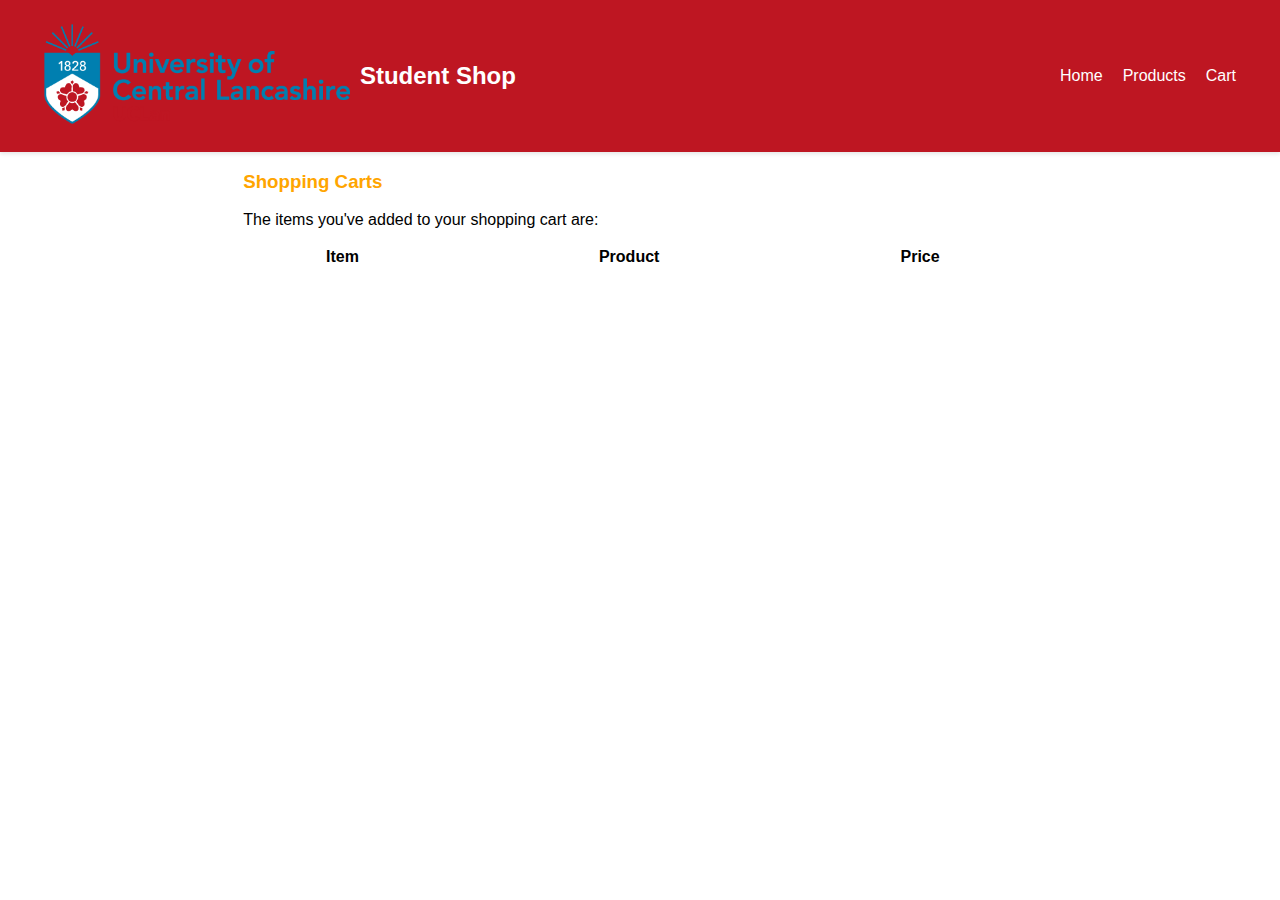
<file: cart.html>
<!DOCTYPE html>
<html lang="en">

<head>
    <meta charset="UTF-8">
    <meta name="viewport" content="width=device-width, initial-scale=1.0">
    <title>Item</title>
    <link rel="stylesheet" href="style.css">
</head>

<body>
    <header>
        <nav>
            <div class="nav-logo">
                <a href=""><img src="uclan.png" alt=""></a>
                <h2>Student Shop</h2>
            </div>

            <div class="hamburger-menu">&#9776; </div>


            <ul class="nav-menu">
                <li><a href="index.html">Home</a></li>
                <li><a href="product.html">Products</a></li>
                <li><a href="cart.html">Cart</a></li>
            </ul>
        </nav>
    </header>

    <main>
        <div id="cart">
            <h3>Shopping Carts</h3>
            <p>
                The items you've added to your shopping cart are:
            </p>
        </div>

        <div id="cartContainer"></div>


    </main>



    <script src="script.js"></script>
    <script src="cart.js"></script>



</body>

</html>
</file>
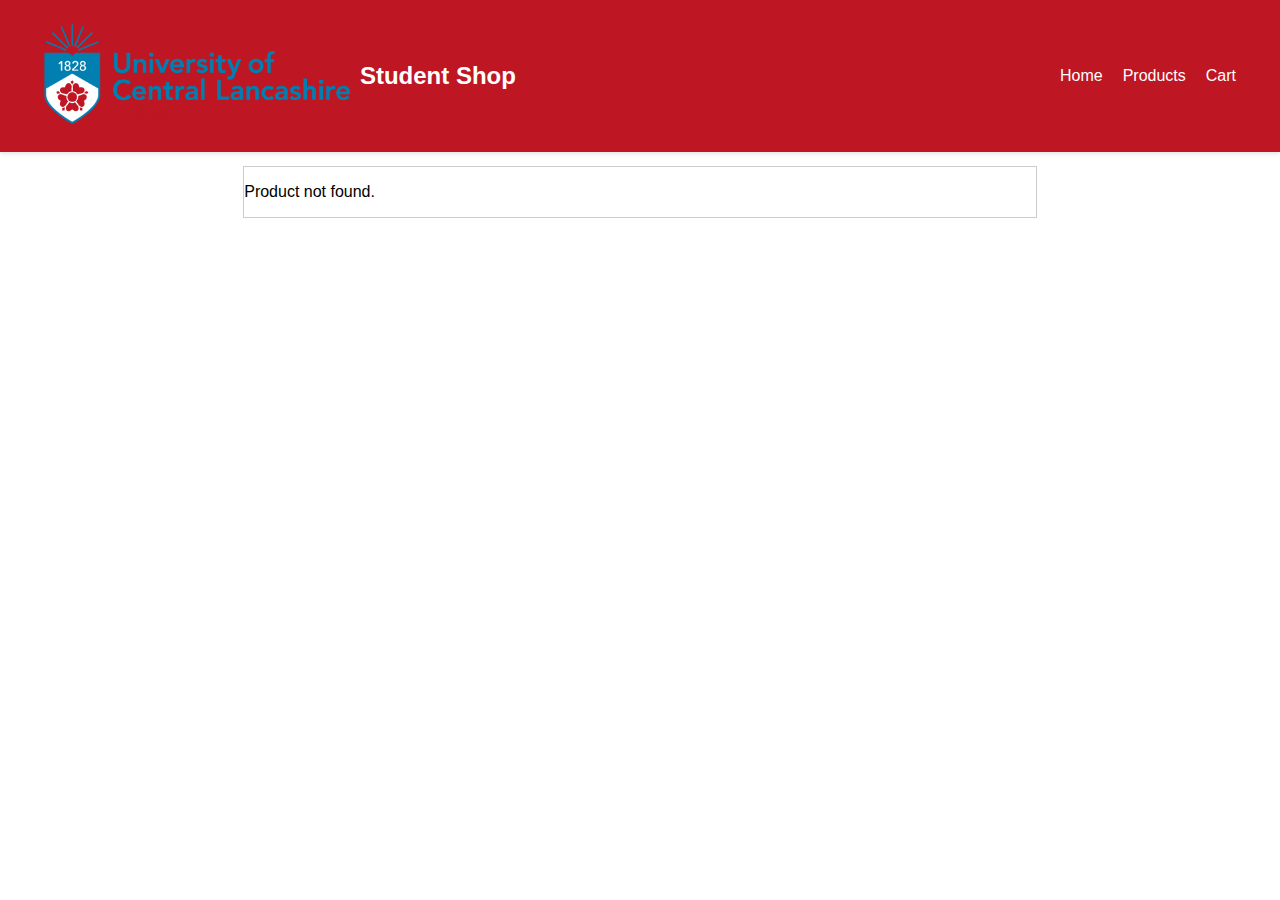
<file: item.html>
<!DOCTYPE html>
<html lang="en">
<head>
    <meta charset="UTF-8">
    <meta name="viewport" content="width=device-width, initial-scale=1.0">
    <title>Item</title>
    <link rel="stylesheet" href="style.css">
</head>
<body>
  <header>
    <nav>
        <div class="nav-logo">
            <a href=""><img src="uclan.png" alt=""></a>
            <h2>Student Shop</h2>
        </div>

        <div class="hamburger-menu">&#9776; </div>


        <ul class="nav-menu">
            <li><a href="index.html">Home</a></li>
            <li><a href="product.html">Products</a></li>
            <li><a href="cart.html">Cart</a></li>
        </ul>
    </nav>
</header>

       <main>

            <div id="item-details"></div>
        

       </main>




    <script src="script.js"></script>

    <script src="product-array.js"></script>

    <script src="item.js"></script>


   


</body>
</html>
</file>
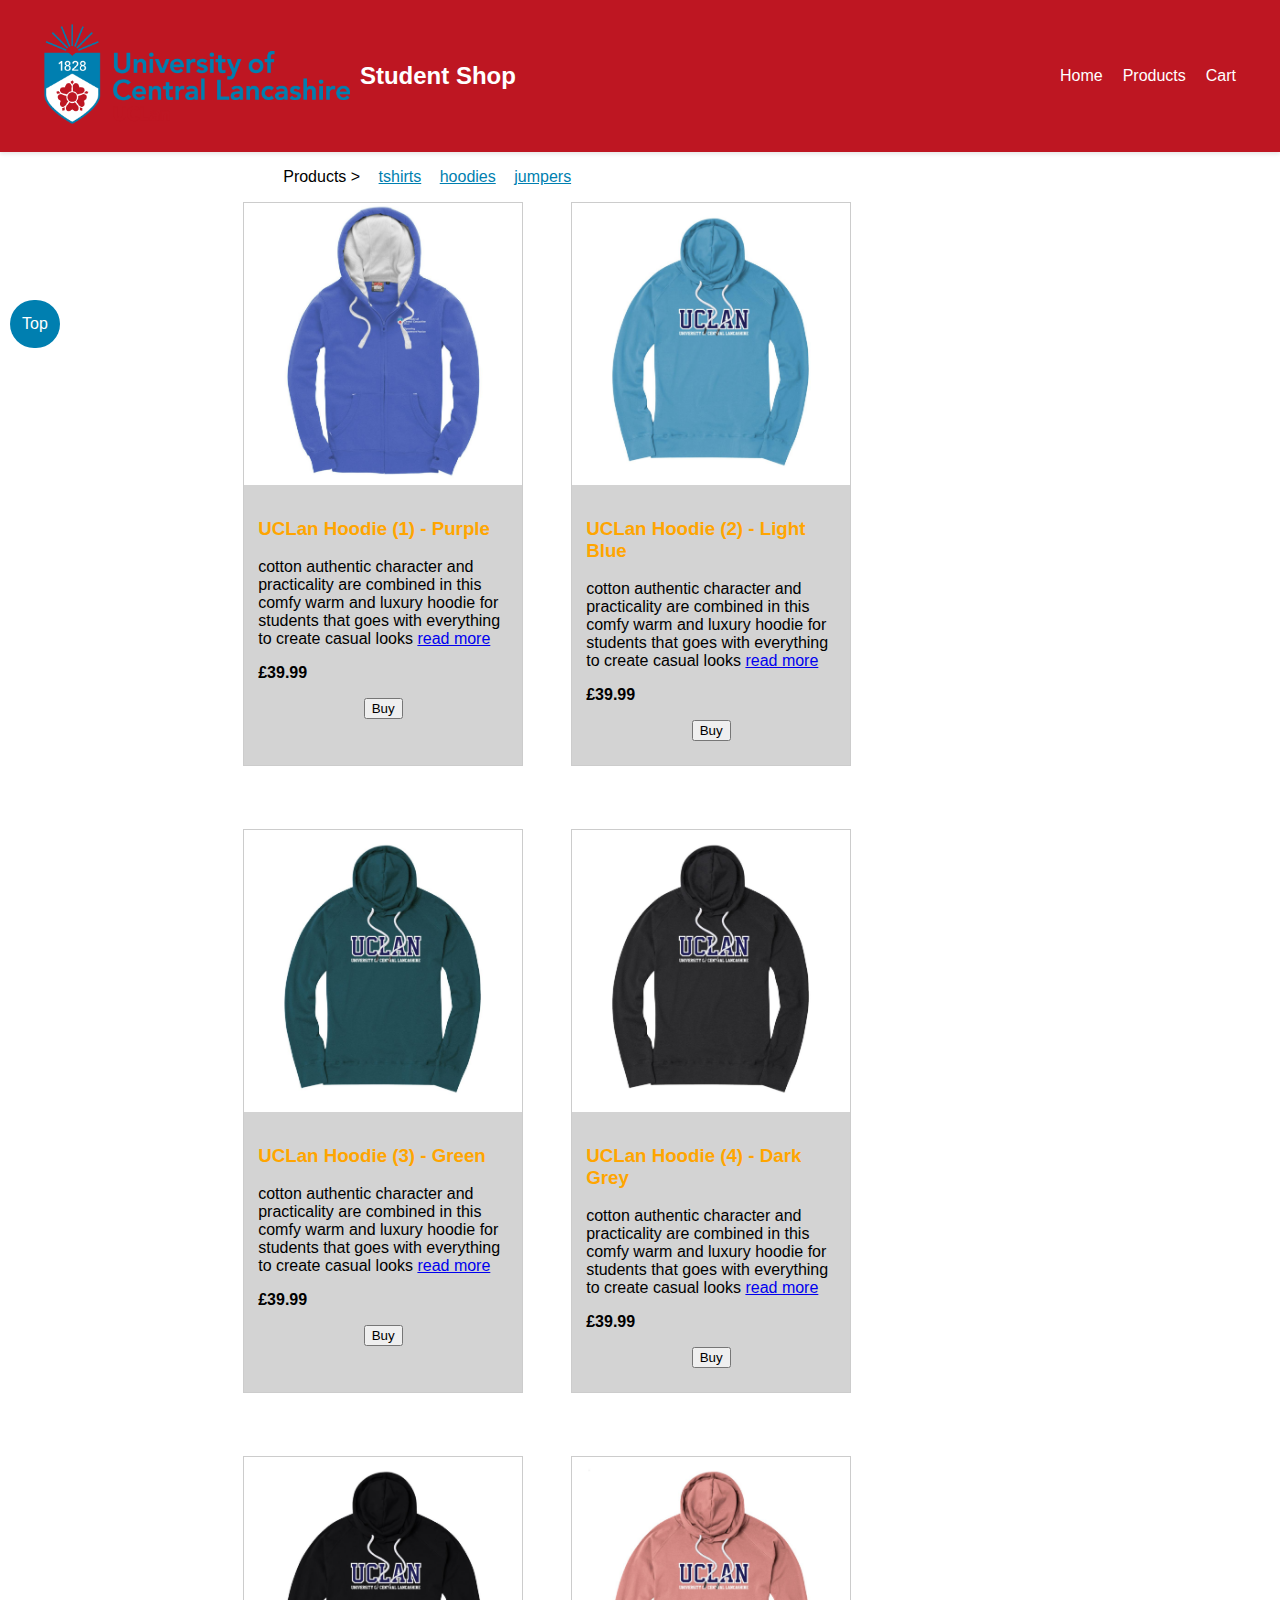
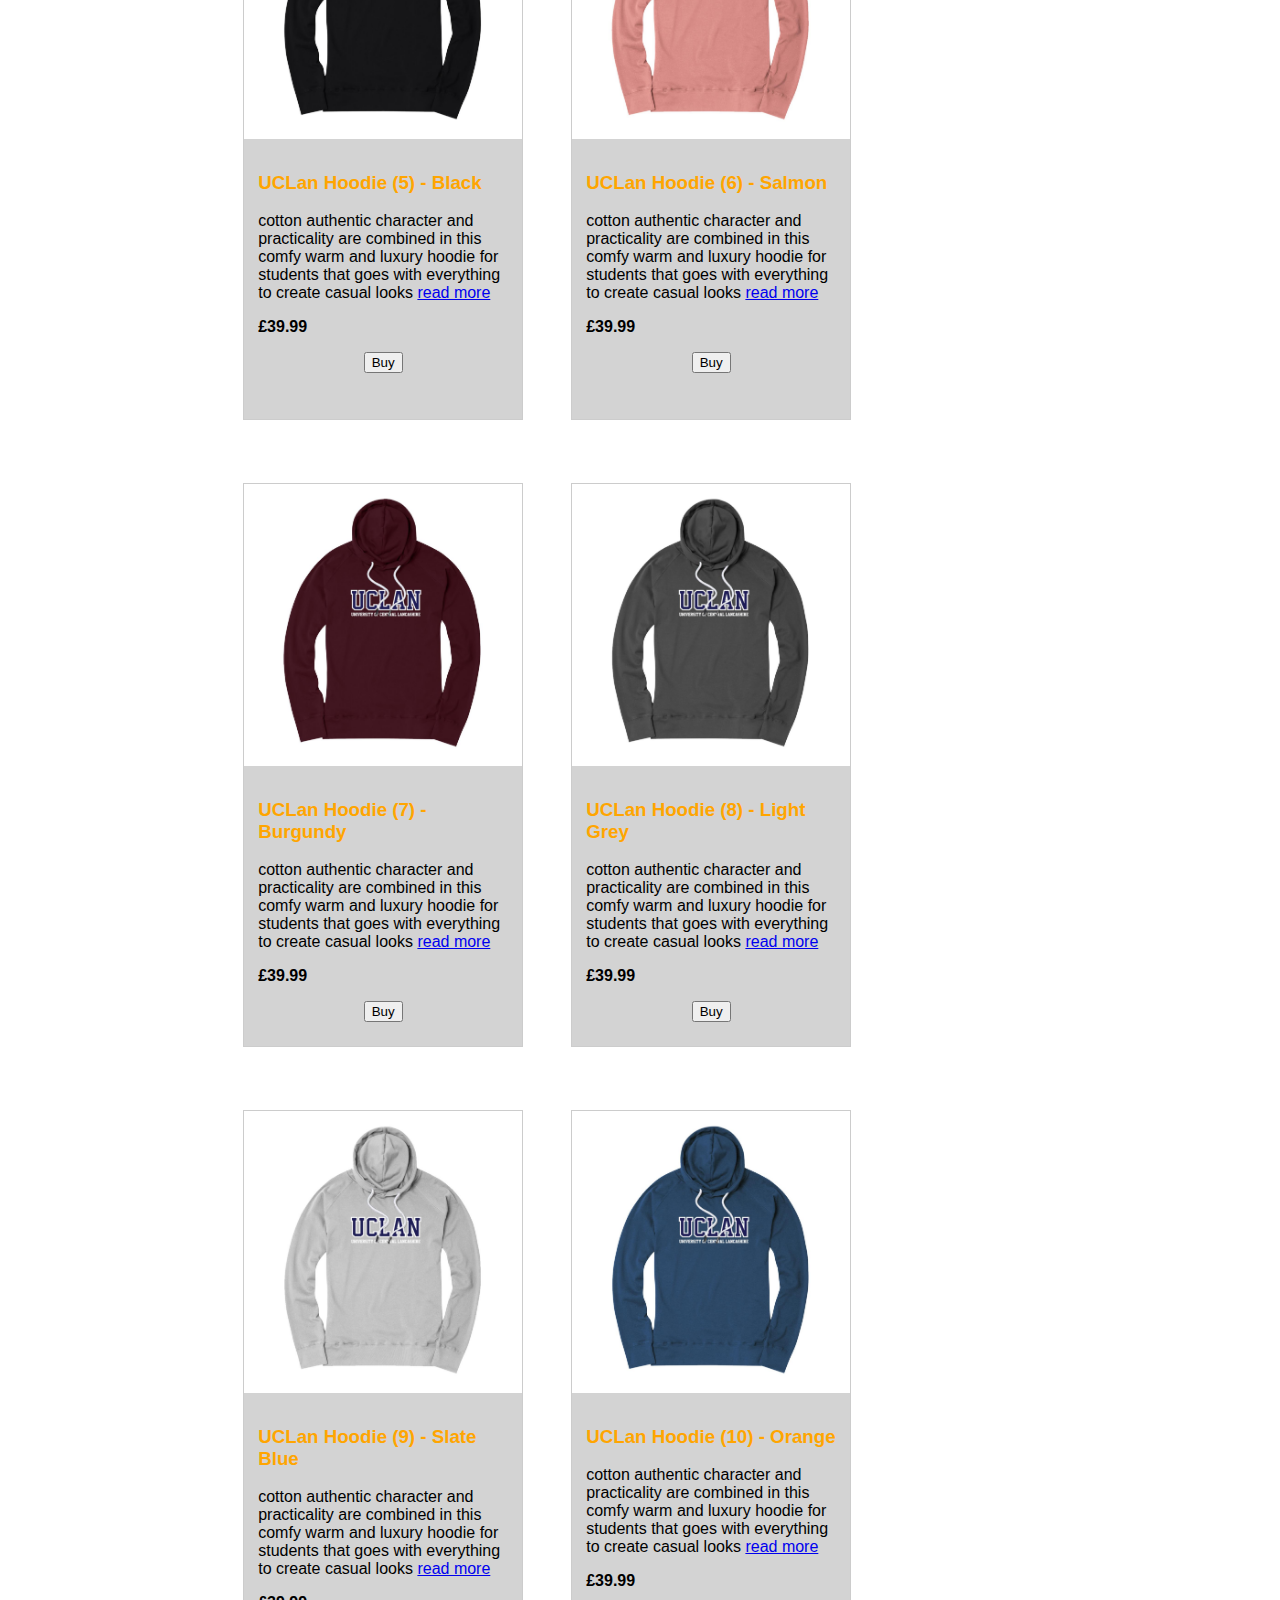
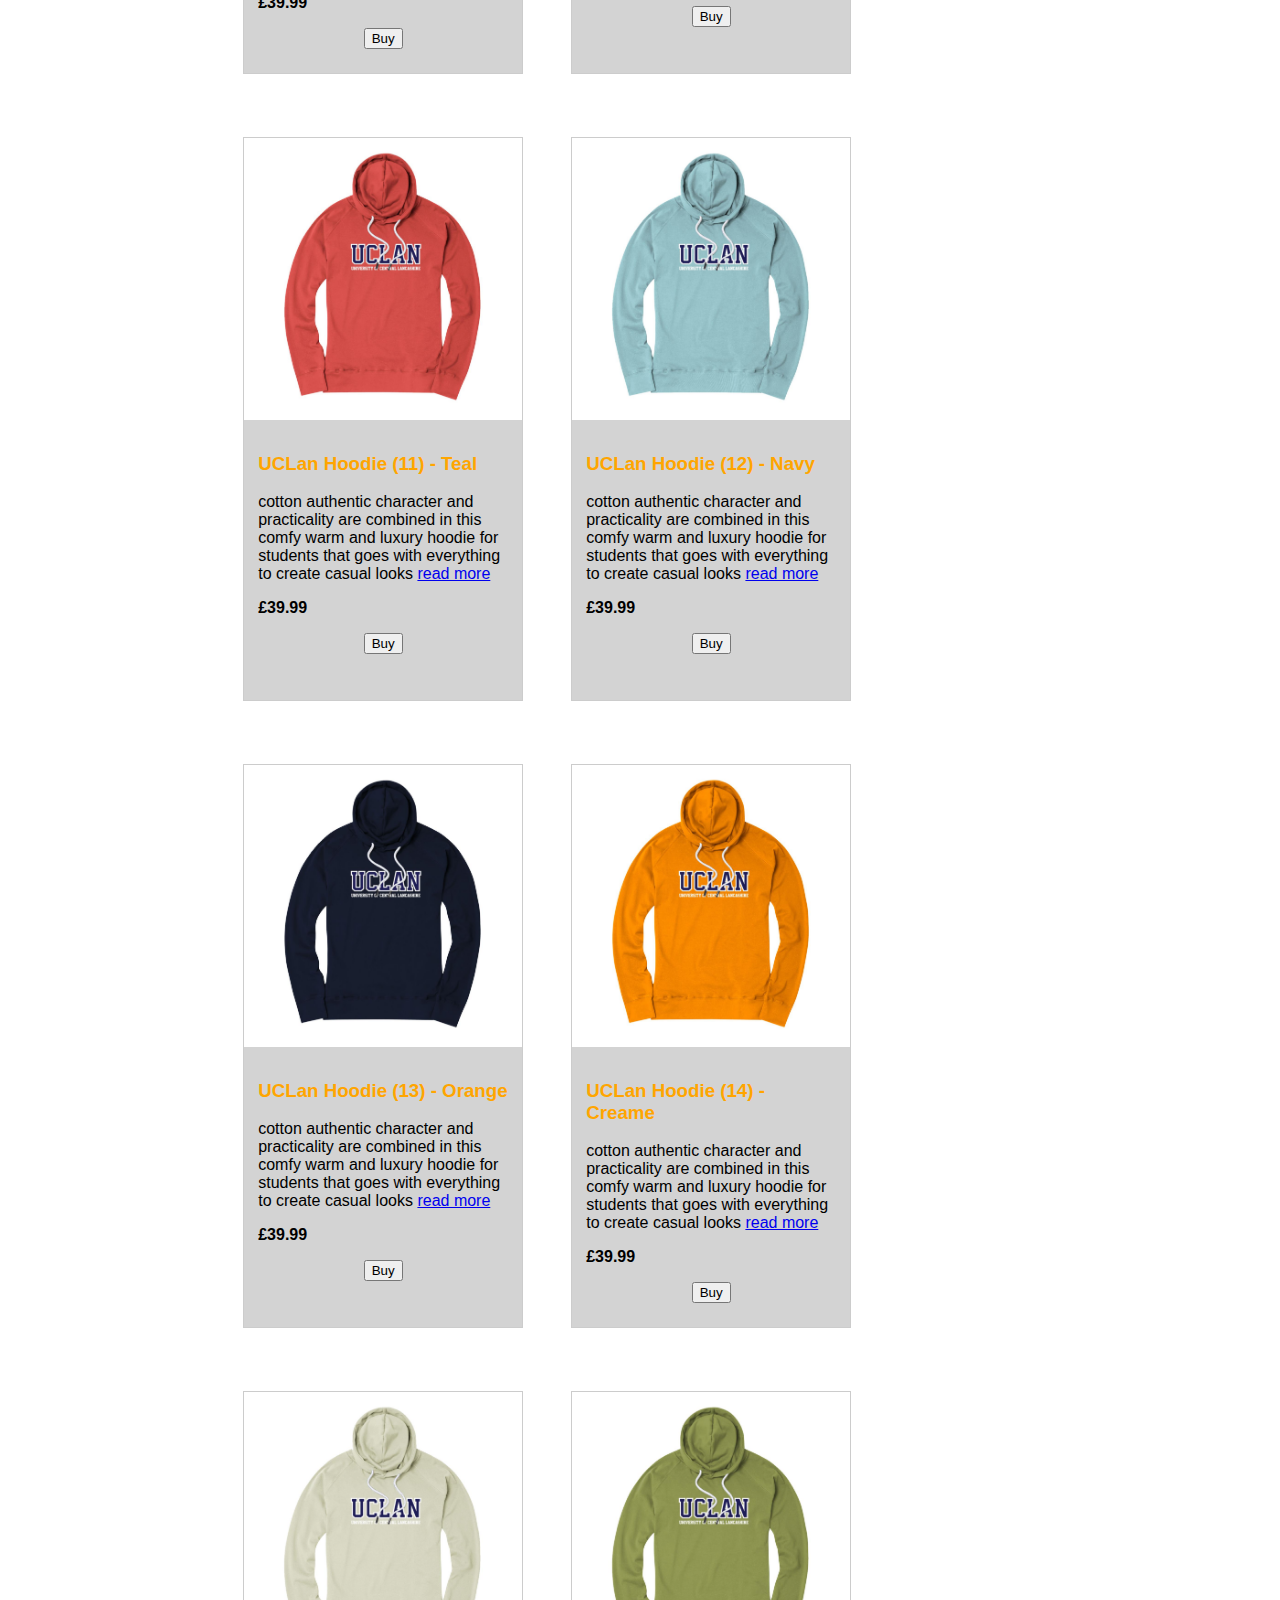
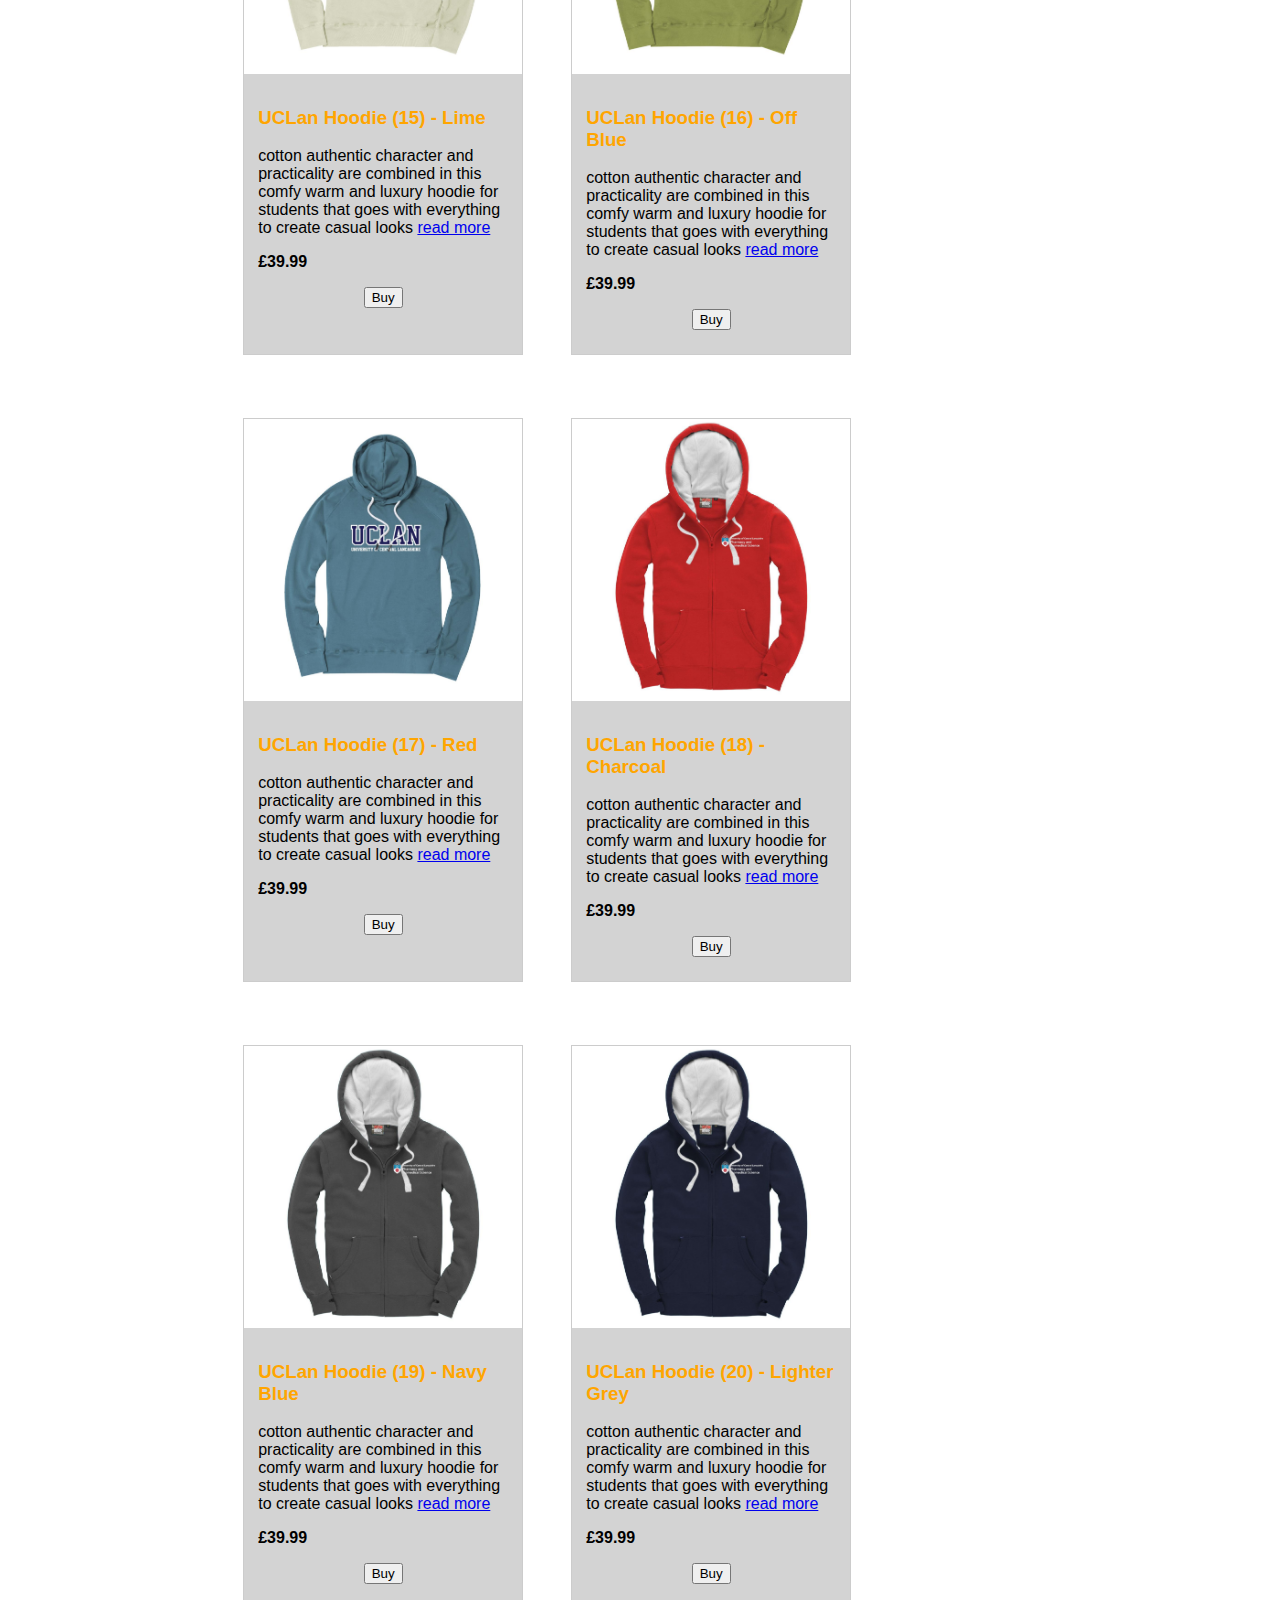
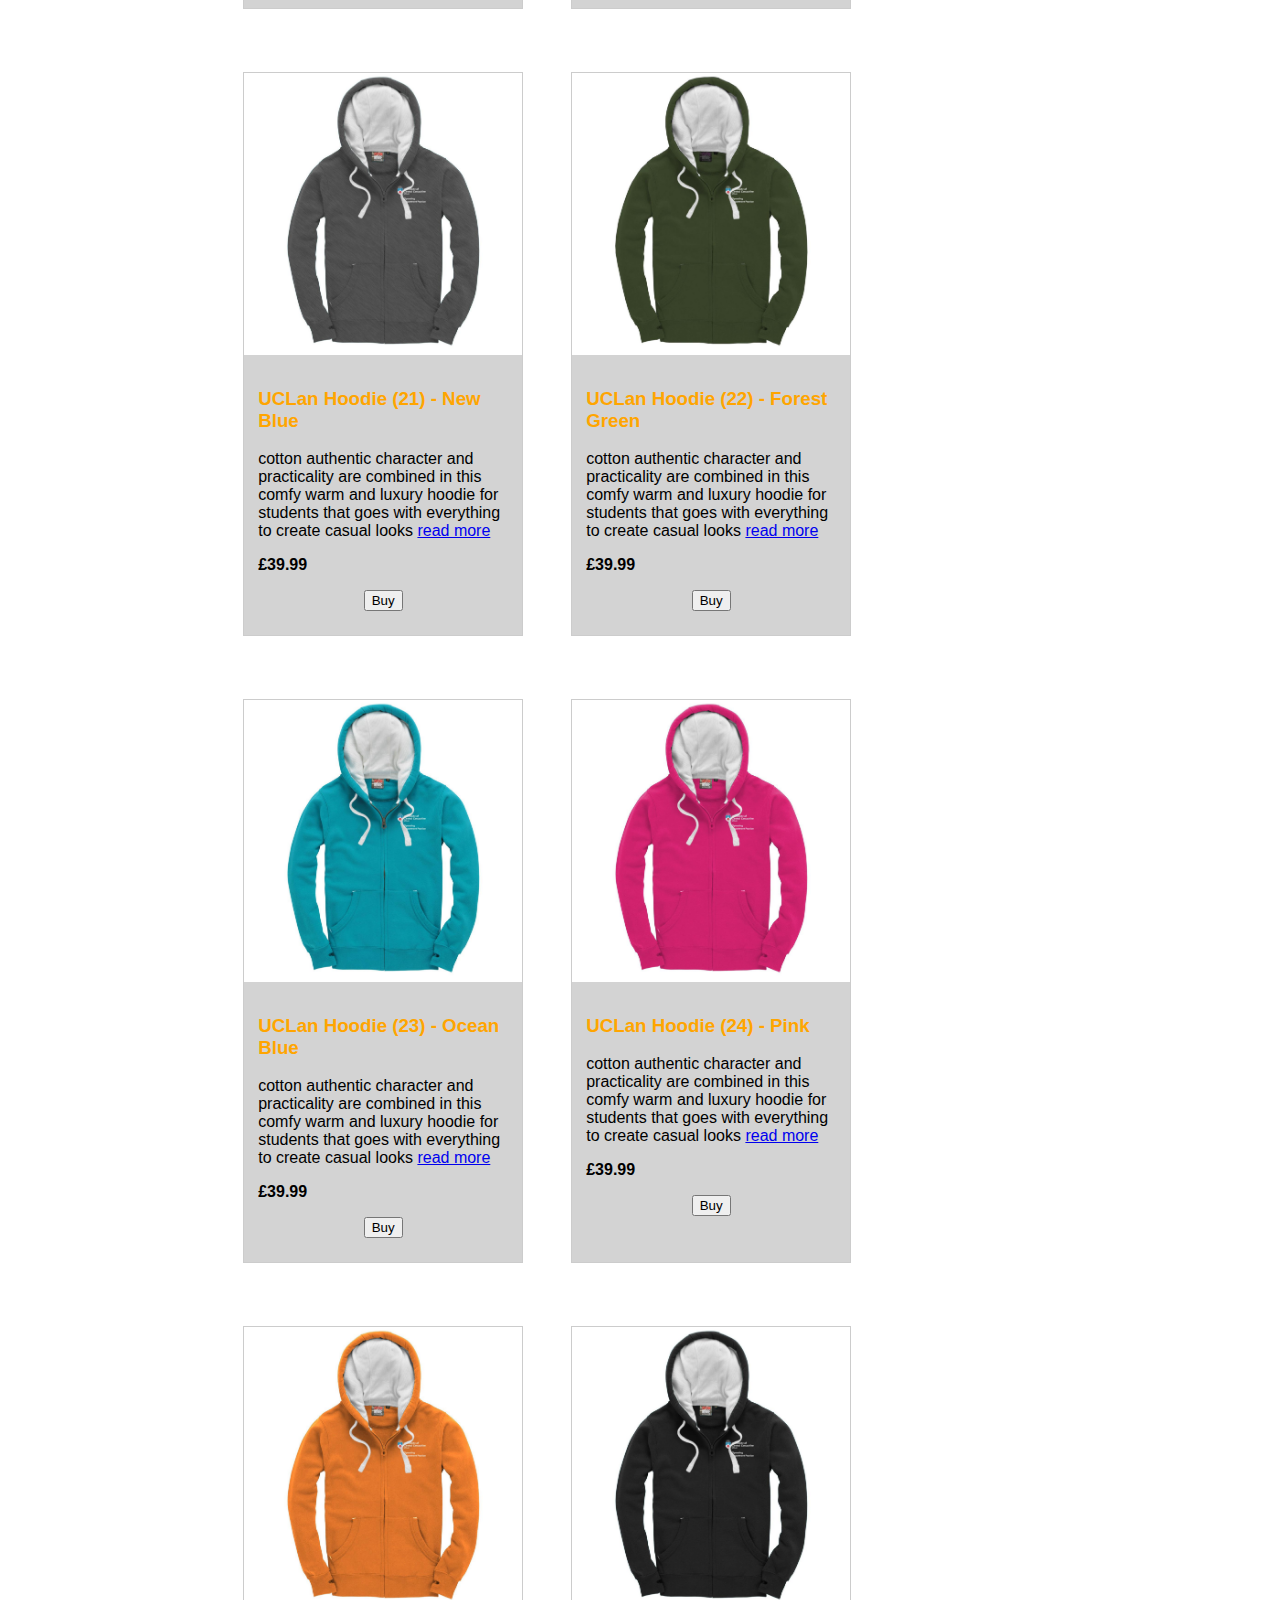
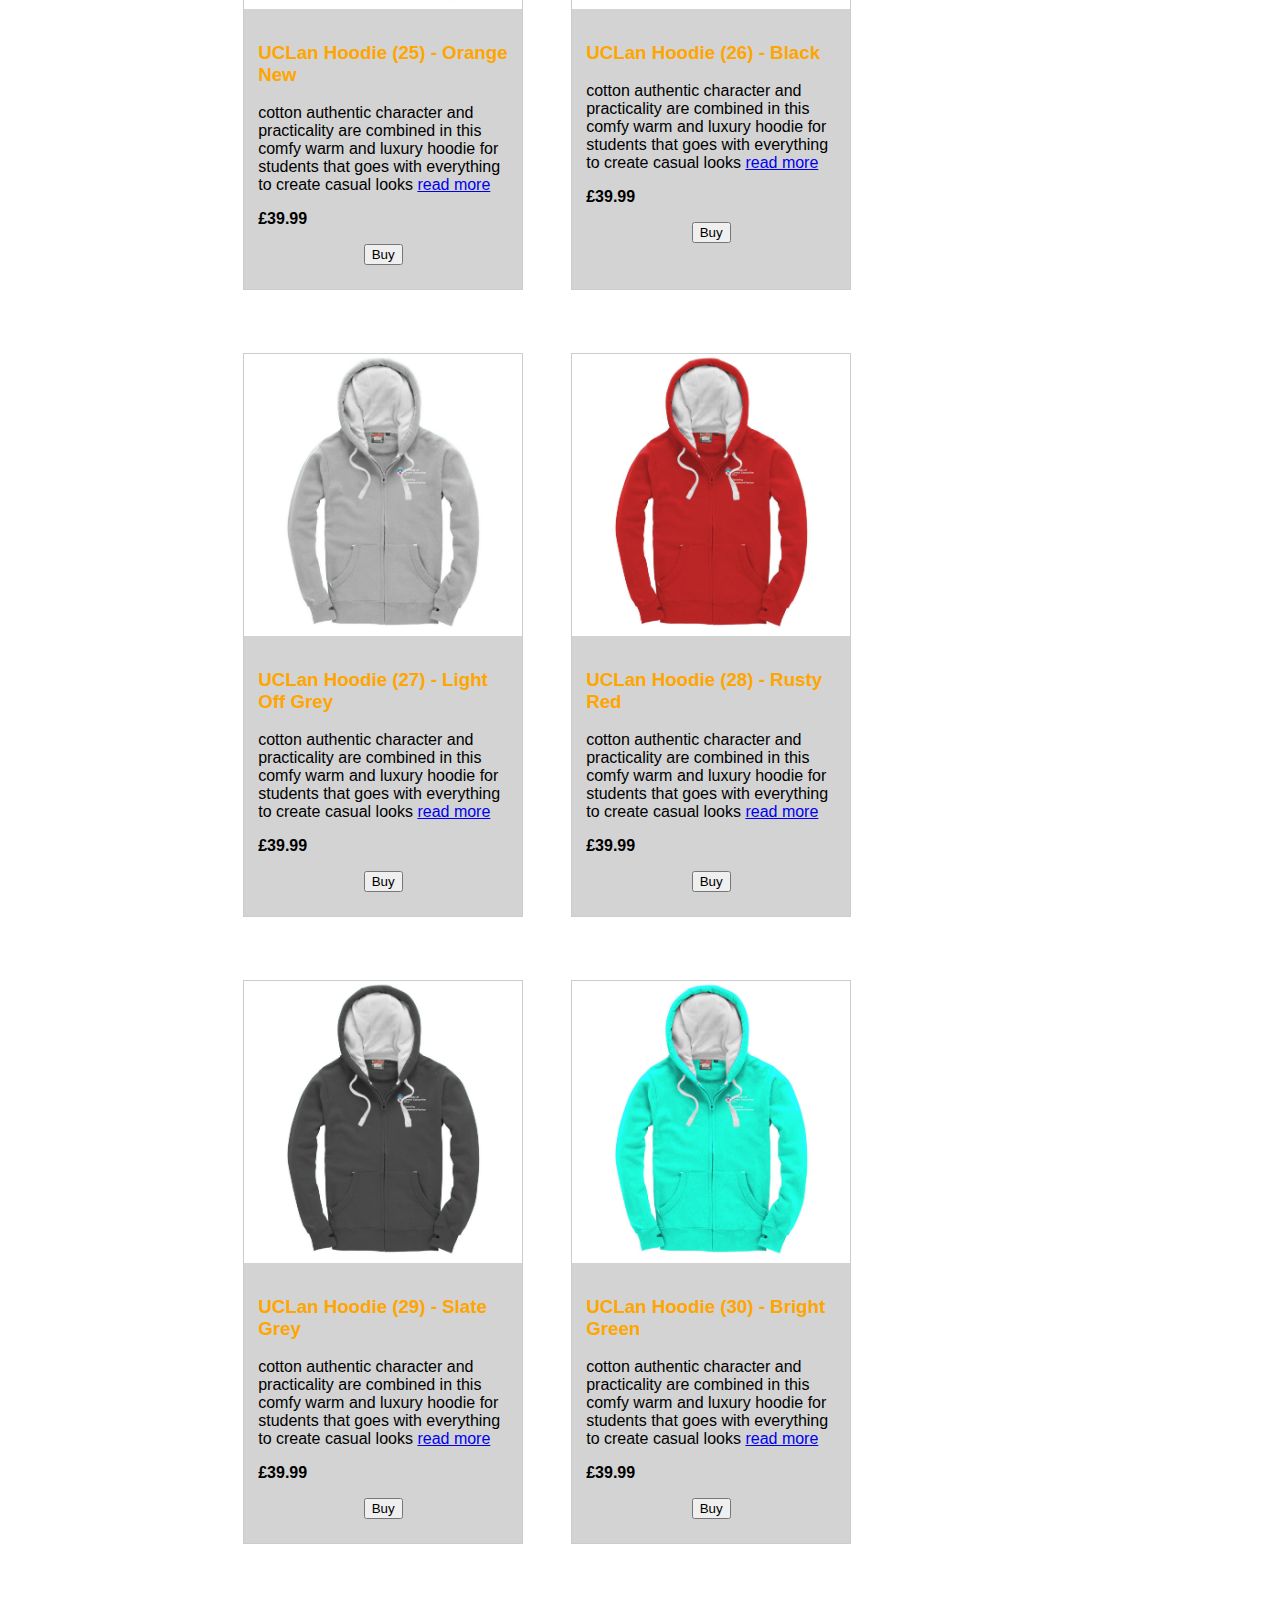
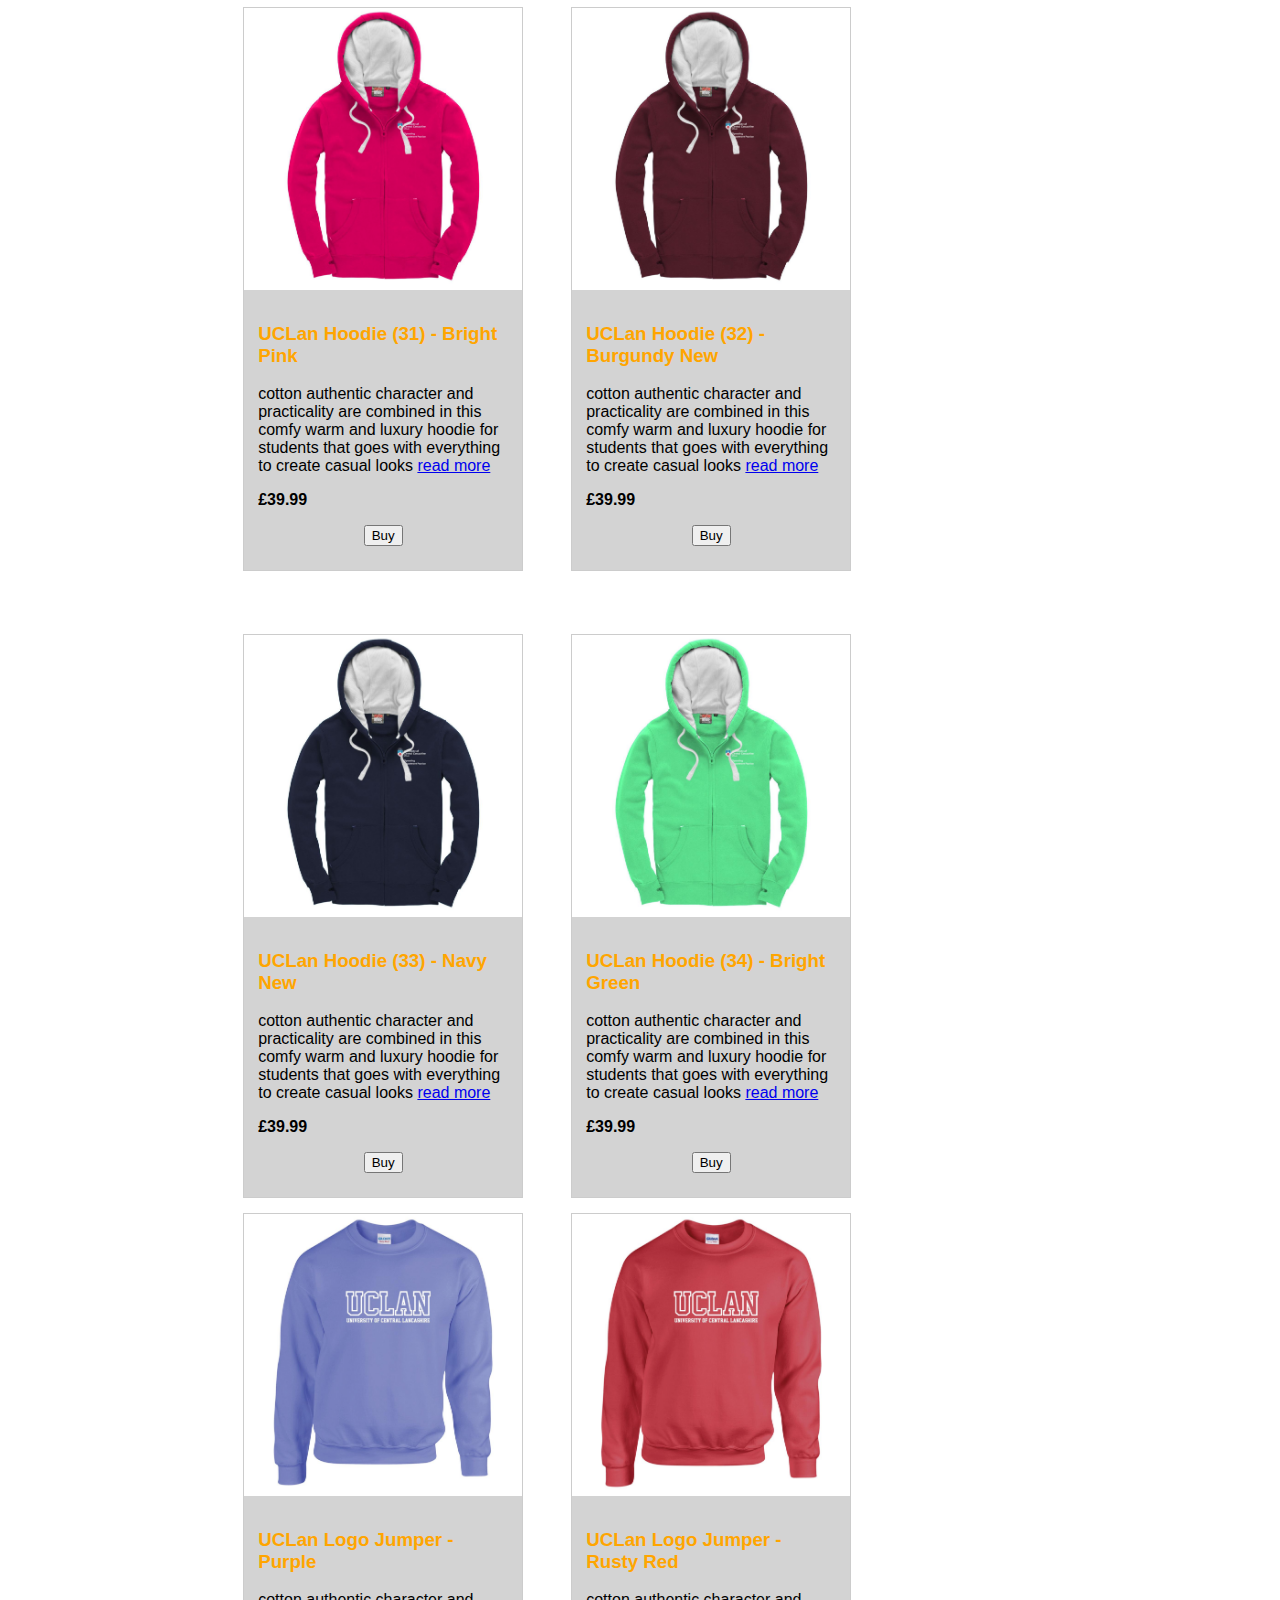
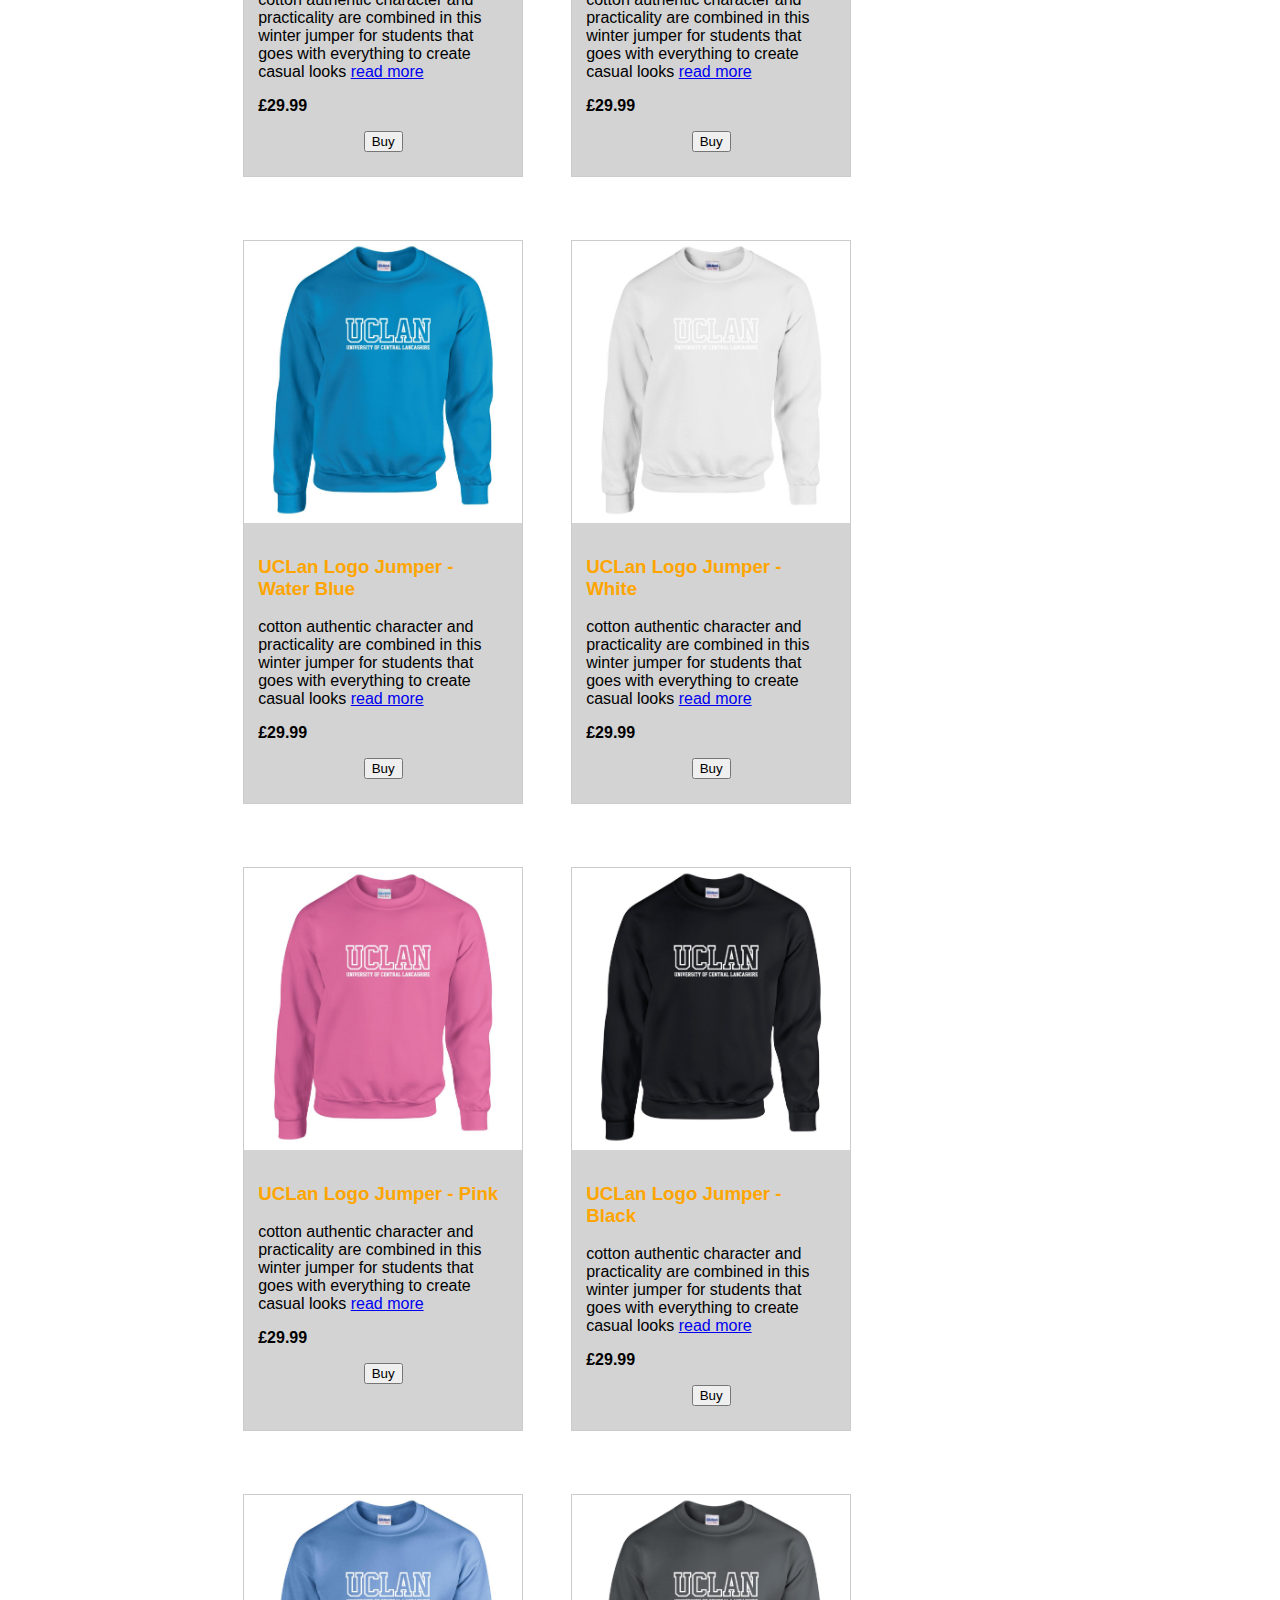
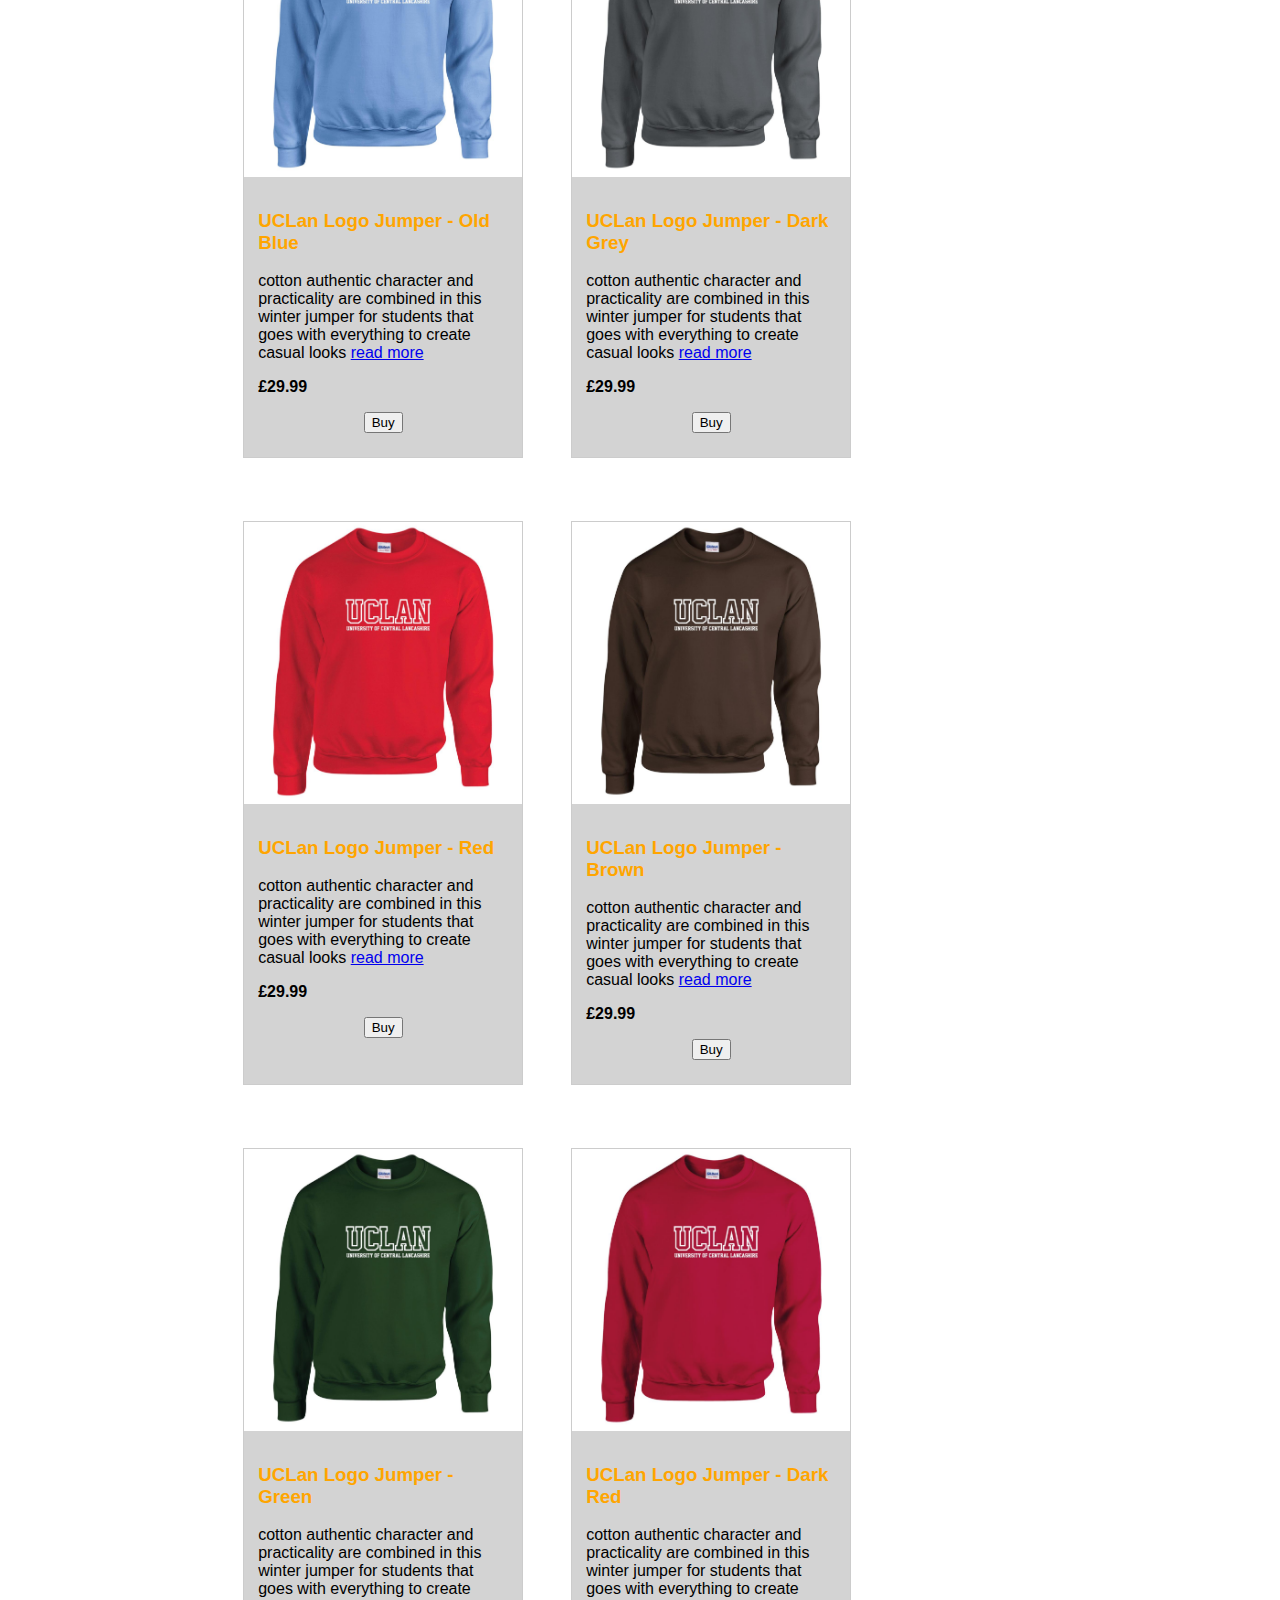
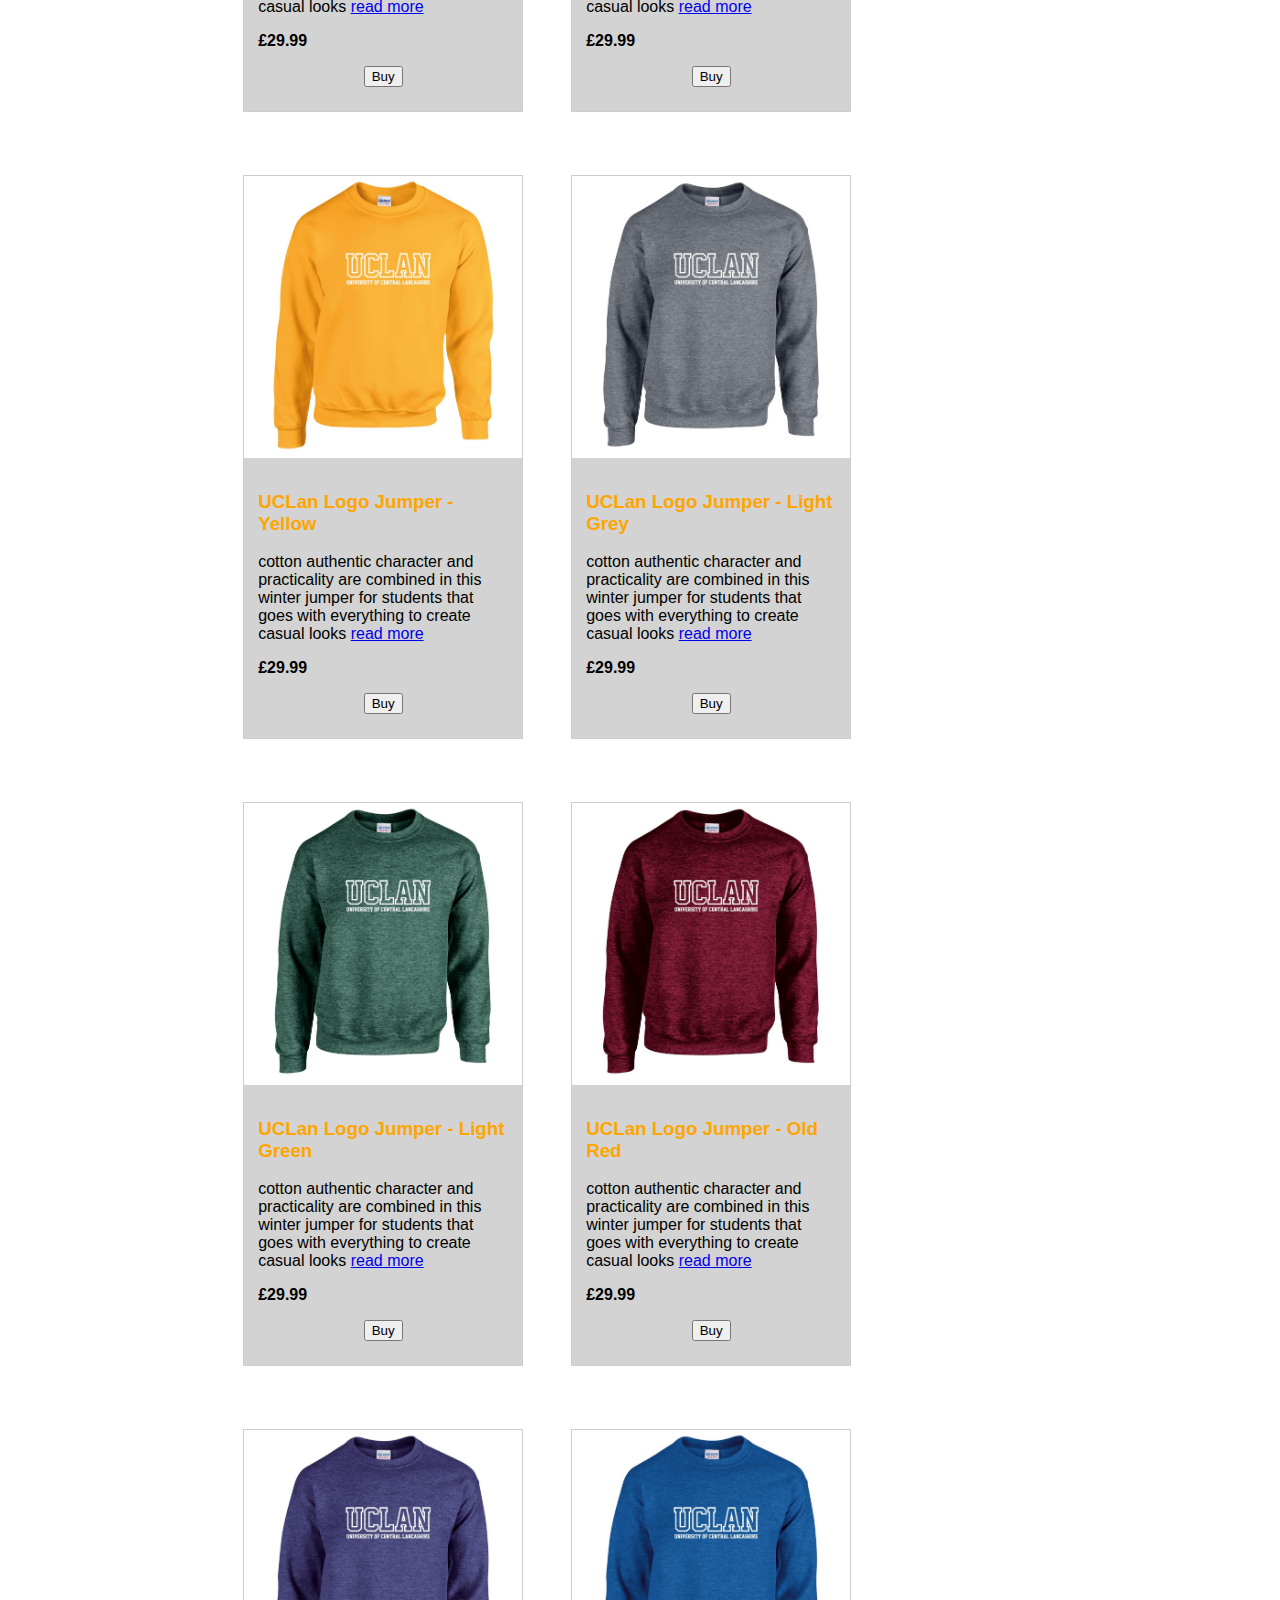
<file: product.html>
<!DOCTYPE html>
<html lang="en">
<head>
    <meta charset="UTF-8">
    <meta name="viewport" content="width=device-width, initial-scale=1.0">
    <title>Products</title>
    <link rel="stylesheet" href="style.css">

</head>
<body>
    <header id="top">
        <nav>
            <div class="nav-logo">
                <a href=""><img src="uclan.png" alt=""></a>
                <h2>Student Shop</h2>
            </div>
    
            <div class="hamburger-menu">&#9776; </div>

    
            <ul class="nav-menu">
                <li><a href="index.html">Home</a></li>
                <li><a href="product.html">Products</a></li>
                <li><a href="cart.html">Cart</a></li>
            </ul>
        </nav>
    </header>
    

       <main>
        <div id="products">
            <ul>
                <li>Products > </li>
                <li><a href="#tshirt">tshirts</a></li>
                <li><a href="#hoodie">hoodies</a></li>
                <li><a href="#jumper">jumpers</a></li>
            </ul>           
        </div>

        <div id="product-container">

        </div>

        
       </main>

       <div id="btn-top">
            <a href="#top">Top</a>
        </div><!-- Back to top button -->




       <script src="script.js"></script>
       <script src="product.js"></script>
</body>
</html>
</file>
<file: style.css>
* {
    box-sizing: border-box;
}

body {
    font-family: sans-serif;
    margin: 0;
}

a {
    text-decoration: none;
}

h3 {
    color: orange;
}

header {
    box-shadow: 0 2px 4px rgba(0, 0, 0, 0.1);
    position: relative;
    z-index: 1000;
    background-color: #BE1622;
    padding: 24px;
    color: #fff;
}

nav {
    display: flex;
    justify-content: space-between;
    align-items: center;
    padding: 0 20px;
}

.nav-logo {
    display: flex;
    align-items: center;
}

.nav-logo img {
    height: 100px;
}


.nav-logo h2 {
    margin-left: 10px;
}

nav ul {
    list-style: none;
    display: flex;
    margin: 0;
    padding: 0;
}

nav ul li {
    margin-left: 20px;
}

nav ul li a {
    text-decoration: none;
    color: #fff;
}

.hamburger-menu {
    display: none;
}


main {
    width: 62%;
    margin: 0 auto;
}

video {
    width: 100%;
}

iframe {
    width: 100%;
}

footer {
    background-color: #34516C;
    display: flex;
    justify-content: flex-start;
    gap: 10rem;
    padding: 20px;
    color: white;
    margin-top: 14px;
}

footer a {
    color: #007FB0;
    text-decoration: underline;
}

#products>ul>li {
    display: inline-block;
    margin-right: 14px;
}

#products>ul>li>a {
    color: #007FB0;
    text-decoration: underline;
}


.products-contents {
    background-color: lightgrey;
    padding: 14px;
    height: 280px;
}

#product-container>#hoodie,
#product-container>#jumper,
#product-container>#tshirt {
    display: flex;
    flex-wrap: wrap;
    gap: 3rem;

}

#product-container>#hoodie>div,
#product-container>#jumper>div,
#product-container>#tshirt>div {
    border: 1px solid #ccc;
    margin-bottom: 15px;
    width: 280px;
}


#product-container img {
    max-width: 100%;
    height: auto;
}

#product-container .btn {
    text-align: center;
    border: none;
}


#btn-top {
    position: fixed;
    top: 300px;
    left: 10px;
    background-color: #007FB0;
    border-radius: 50px;
    padding: 15px 12px;
}

#btn-top a {
    color: white;
}

.read-more {
    text-decoration: underline;
}


#item-details {
    border: 1px solid #ccc;
    margin-bottom: 15px;
    margin-top: 14px;

}

.items-contents {
    background-color: lightgrey;
    padding: 14px;
}

#item-details .item-img {
    text-align: center;
}

#item-details img {
    width: 500px;
    height: auto;
}

#item-details .btn {
    text-align: center;
}


table {
    width: 100%;
    text-align: center;
}




@media (max-width: 768px) {

    .nav-logo img {
        height: 50px;
    }


    nav ul li {
        display: inline-block;
    }

    .nav-menu {
        display: none;
    }

    .hamburger-menu {
        display: block;
        cursor: pointer;
    }


    .nav-menu.display {
        display: block;
        position: absolute;
        top: 100%;
        left: 0;
        background-color: #34516C;
        width: 100%;
        box-shadow: 0 4px 8px rgba(0, 0, 0, 0.1);
        padding: 20px;
    }


    main {
        padding: 2%;
        width: 100%;
    }

    #product-container>#hoodie>div,
    #product-container>#jumper>div,
    #product-container>#tshirt>div {
        width: 100%;
    }

    #product-container {
        padding: 20px;
    }


}
</file>
